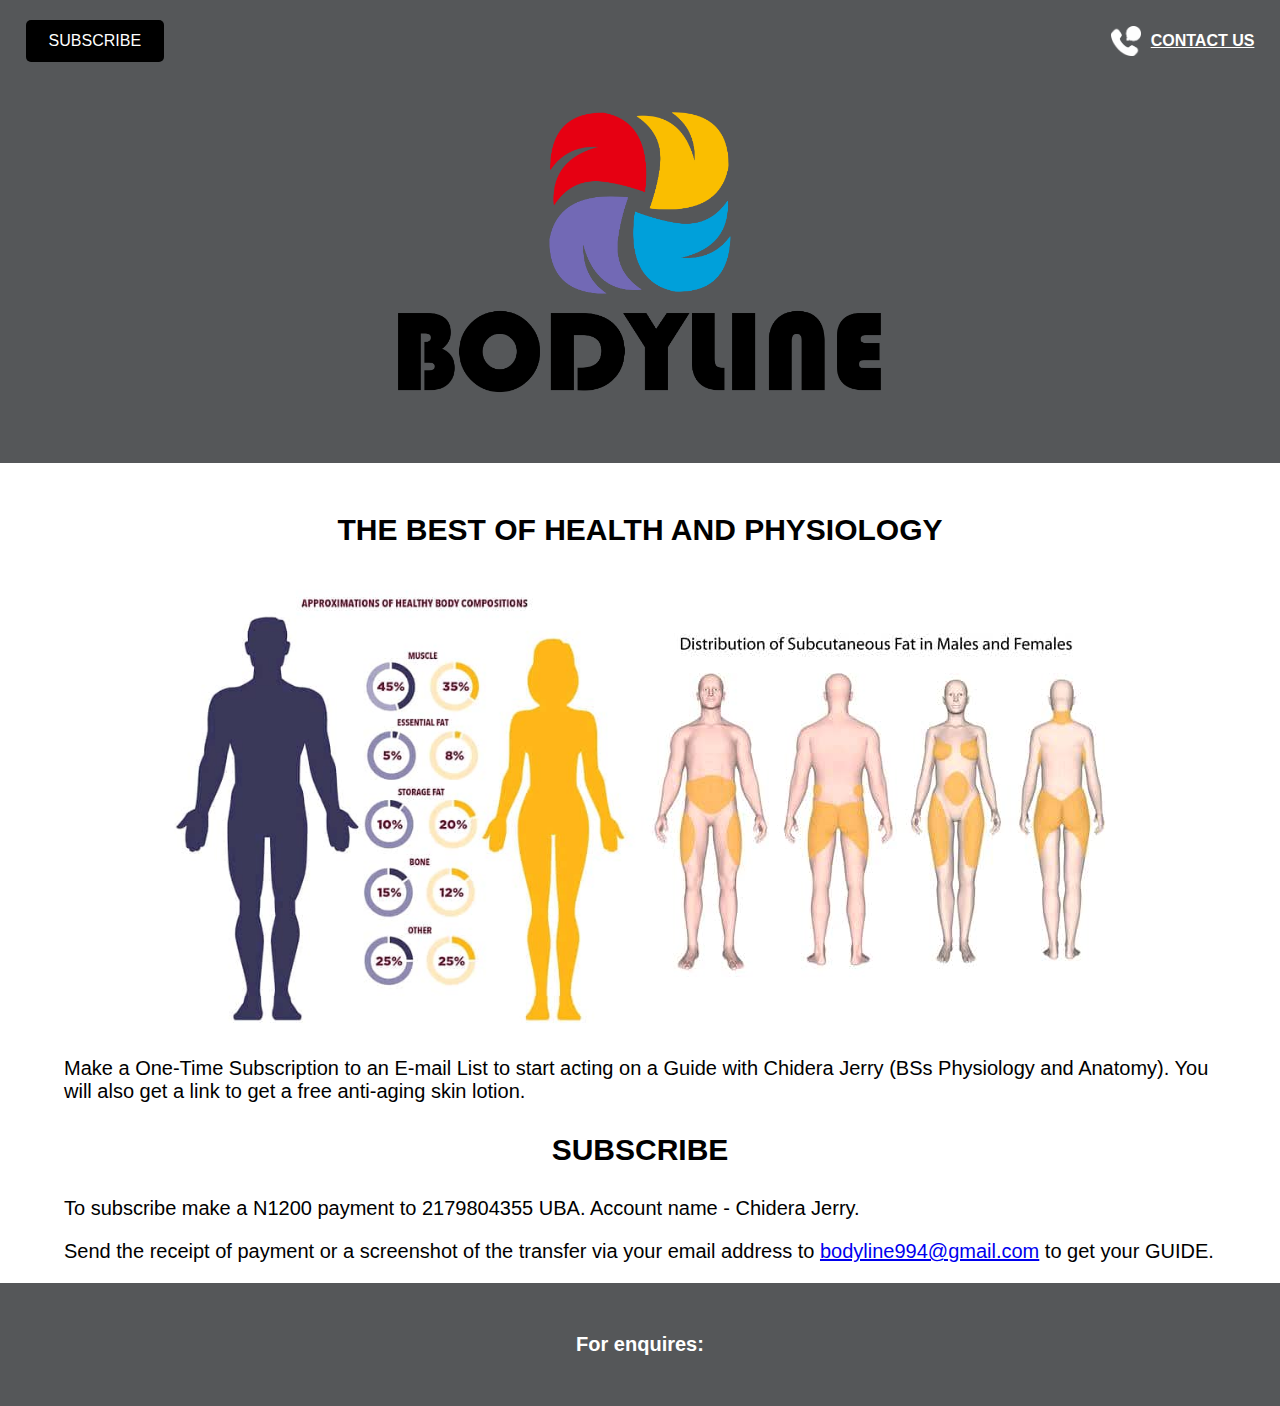
<file: index.html>
<!DOCTYPE html>
<html>
  <head>
    <meta name="viewport" content="initial-scale=1, maximum-scale=1">
    <link rel="stylesheet" href="body.css">
    <link rel="stylesheet" href="footer.css">
    <link rel="stylesheet" href="header.css">
  </head>
  <body>
    <header>
      <div class="top">
        <div class="subscribe">SUBSCRIBE</div>
        <a class="link" href="https://wa.me/2349034276079">
          <div class="contact-us">
            <img class="call-icon" src="call-chat-svgrepo.png" alt="">
          CONTACT US
        </div>
        </a>
      </div>
      <div class="logo-container">
        <img class="logo" src="BODYLINE LOGO.png" alt="">
      </div>
    </header>
    <div class="body">
      <p class="heading-one">THE BEST OF HEALTH AND PHYSIOLOGY</p>
      <div class="picture-container">
        <div>
          <img class="pic-one" src="Pic-one.jpg" alt="">
        </div>
        <div>
          <img src="Pic-two.jpg" alt="">
        </div>
      </div>
      <div class="write-up">
        <p>Make a One-Time Subscription to an E-mail List to start acting on a Guide with Chidera Jerry (BSs Physiology and Anatomy). You will also get a link to get a free anti-aging skin lotion.</p>
        <p class="heading-one">SUBSCRIBE</p>
        <p>To subscribe make a N1200 payment to 2179804355 UBA. Account name - Chidera Jerry.</p>
        <p>Send the receipt of payment or a screenshot of the transfer via your email address to <a href="https://mailto:bodyline994@gmail.com">bodyline994@gmail.com</a> to get your GUIDE.</p>
      </div>
    </div>
    <footer>
      <p>For enquires:</p>
      </div>
    </footer>
  </body>
</html>
</file>
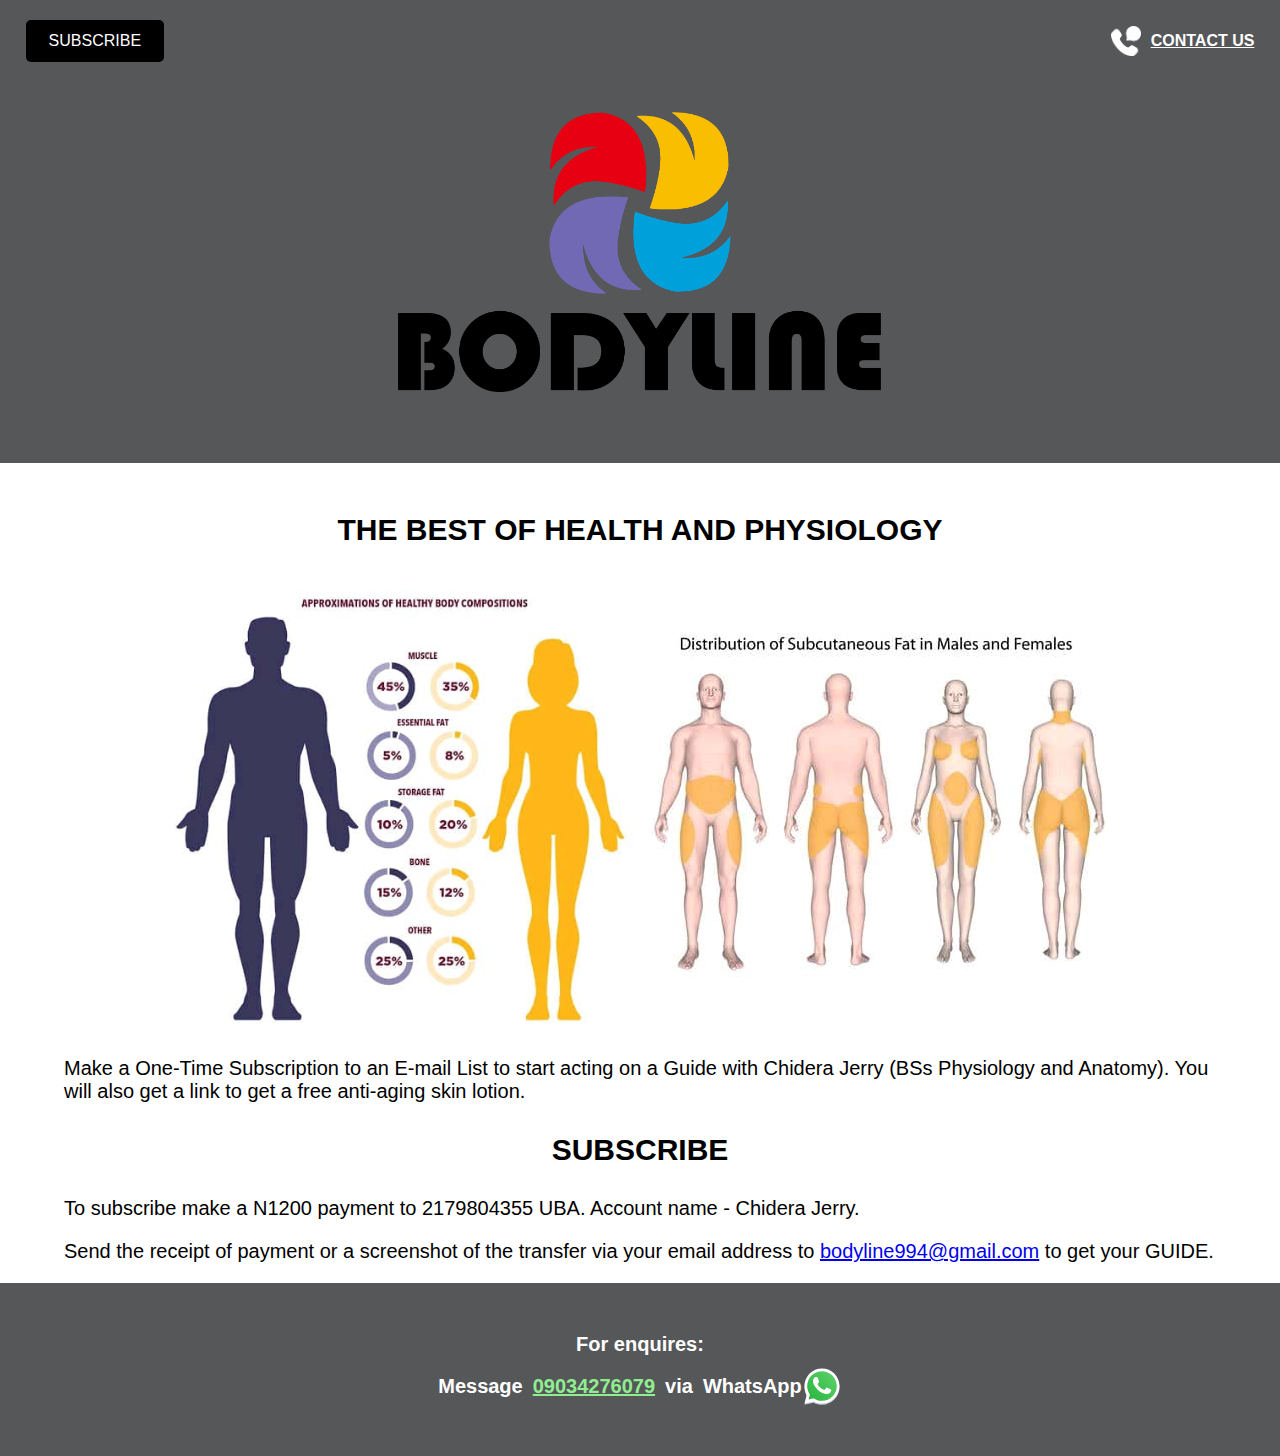
<file: bodyline.html>
<!DOCTYPE html>
<html>
  <head>
    <link rel="stylesheet" href="body.css">
    <link rel="stylesheet" href="footer.css">
    <link rel="stylesheet" href="header.css">
  </head>
  <body>
    <header>
      <div class="top">
        <div class="subscribe">SUBSCRIBE</div>
        <a class="link" href="https://wa.me/2349034276079">
          <div class="contact-us">
            <img class="call-icon" src="call-chat-svgrepo.png" alt="">
          CONTACT US
        </div>
        </a>
      </div>
      <div class="logo-container">
        <img class="logo" src="BODYLINE LOGO.png" alt="">
      </div>
    </header>
    <div class="body">
      <p class="heading-one">THE BEST OF HEALTH AND PHYSIOLOGY</p>
      <div class="picture-container">
        <div>
          <img class="pic-one" src="Pic-one.jpg" alt="">
        </div>
        <div>
          <img src="Pic-two.jpg" alt="">
        </div>
      </div>
      <div class="write-up">
        <p>Make a One-Time Subscription to an E-mail List to start acting on a Guide with Chidera Jerry (BSs Physiology and Anatomy). You will also get a link to get a free anti-aging skin lotion.</p>
        <p class="heading-one">SUBSCRIBE</p>
        <p>To subscribe make a N1200 payment to 2179804355 UBA. Account name - Chidera Jerry.</p>
        <p>Send the receipt of payment or a screenshot of the transfer via your email address to <a href="https://mailto:bodyline994@gmail.com">bodyline994@gmail.com</a> to get your GUIDE.</p>
      </div>
    </div>
    <footer>
      <p>For enquires:</p>
      <div class="message">
        <div class="message-icon">
          Message<a class="number" href="https://wa.me/2349034276079">09034276079</a>via
        </div>
        <div class="whatsapp-container">
          WhatsApp
          <img class="whatsapp-icon" src="whatsapp-svgrepo-com.svg" alt="">
        </div>
      </div>
    </footer>
  </body>
</html>
</file>
<file: body.css>
body {
  margin: 0;
  font-family: Arial, Helvetica, sans-serif;
}
html {
  margin: 0;
}
.body {
  margin: 50px 0 0 0;
}
.heading-one {
  text-align: center;
  font-size: 30px;
  font-weight: 700;
}
.picture-container {
  display: flex;
  align-items: center;
  justify-content: center;
}
.pic-one {
  width: 480px;
}
.write-up {
  margin: 0 5%;
  font-size: 20px;
}
.heading-one {
  text-align: center;
}

@media (max-width: 700px) {
  .picture-container {
    display: flex;
    align-items: center;
    justify-content: center;
    flex-direction: column;
  }
  .picture-container img {
    width: 80%;
  }
  .picture-container div {
    display: flex;
    justify-content: center;
  }
}
</file>
<file: footer.css>
footer {
  background-color: #555759;
  text-align: center;
  padding: 50px 0;
  font-size: 20px;
  font-weight: 700;
  color: white;
}
footer p {
  margin: 0;
}
.whatsapp-icon {
  width: 40px;
}
.message-icon {
  display: flex;
  align-items: center;
  column-gap: 10px;
  justify-content: center;
  margin-top: 10px;
  height: 40px;
}
.message {
  display: flex;
  align-items: center;
  justify-content: center;
  column-gap: 10px;
}
.whatsapp-container {
  display: flex;
  align-items: center;
  margin-top: 10px;
}
.number {
  cursor: pointer;
  transition: 0.3s;
  color: lightgreen;
}

@media (max-width: 700px) {
  .message {
    display: flex;
    flex-direction: column;
  }
}
</file>
<file: header.css>
header {
  background-color: #555759;
  padding: 20px 0 40px 0;

}
.top {
  display: flex;
  justify-content: space-between;
  margin: 0 2% 50px 2%;
  align-items: center;
}
.subscribe {
  background-color: black;
  color: white;
  padding: 12px 23px;
  border-radius: 5px;
  transition: 0.3s;
  cursor: pointer;
}
.subscribe:hover {
  background-color: white;
  color: black;
}
.contact-us {
  font-weight: 700;
  transition: 0.3s;
  cursor: pointer;
  color: white;
  height: 10px;
  display: flex;
  align-items: center;
  column-gap: 10px;
}
.call-icon {
  width: 30px;
}
.contact-us:hover {
  color: black;
  text-decoration: underline;
}
.logo-container {
  display: flex;
  justify-content: center;
}
.logo {
  width: 500px;
}
.link {
  color: white;
}

@media (max-width: 700px) {
  .logo {
    width: 70%;
    
  }
  .top {
    margin: 0 30px 50px 30px;
  }
  .subscribe {
    opacity: 0;
  }
}
</file>
